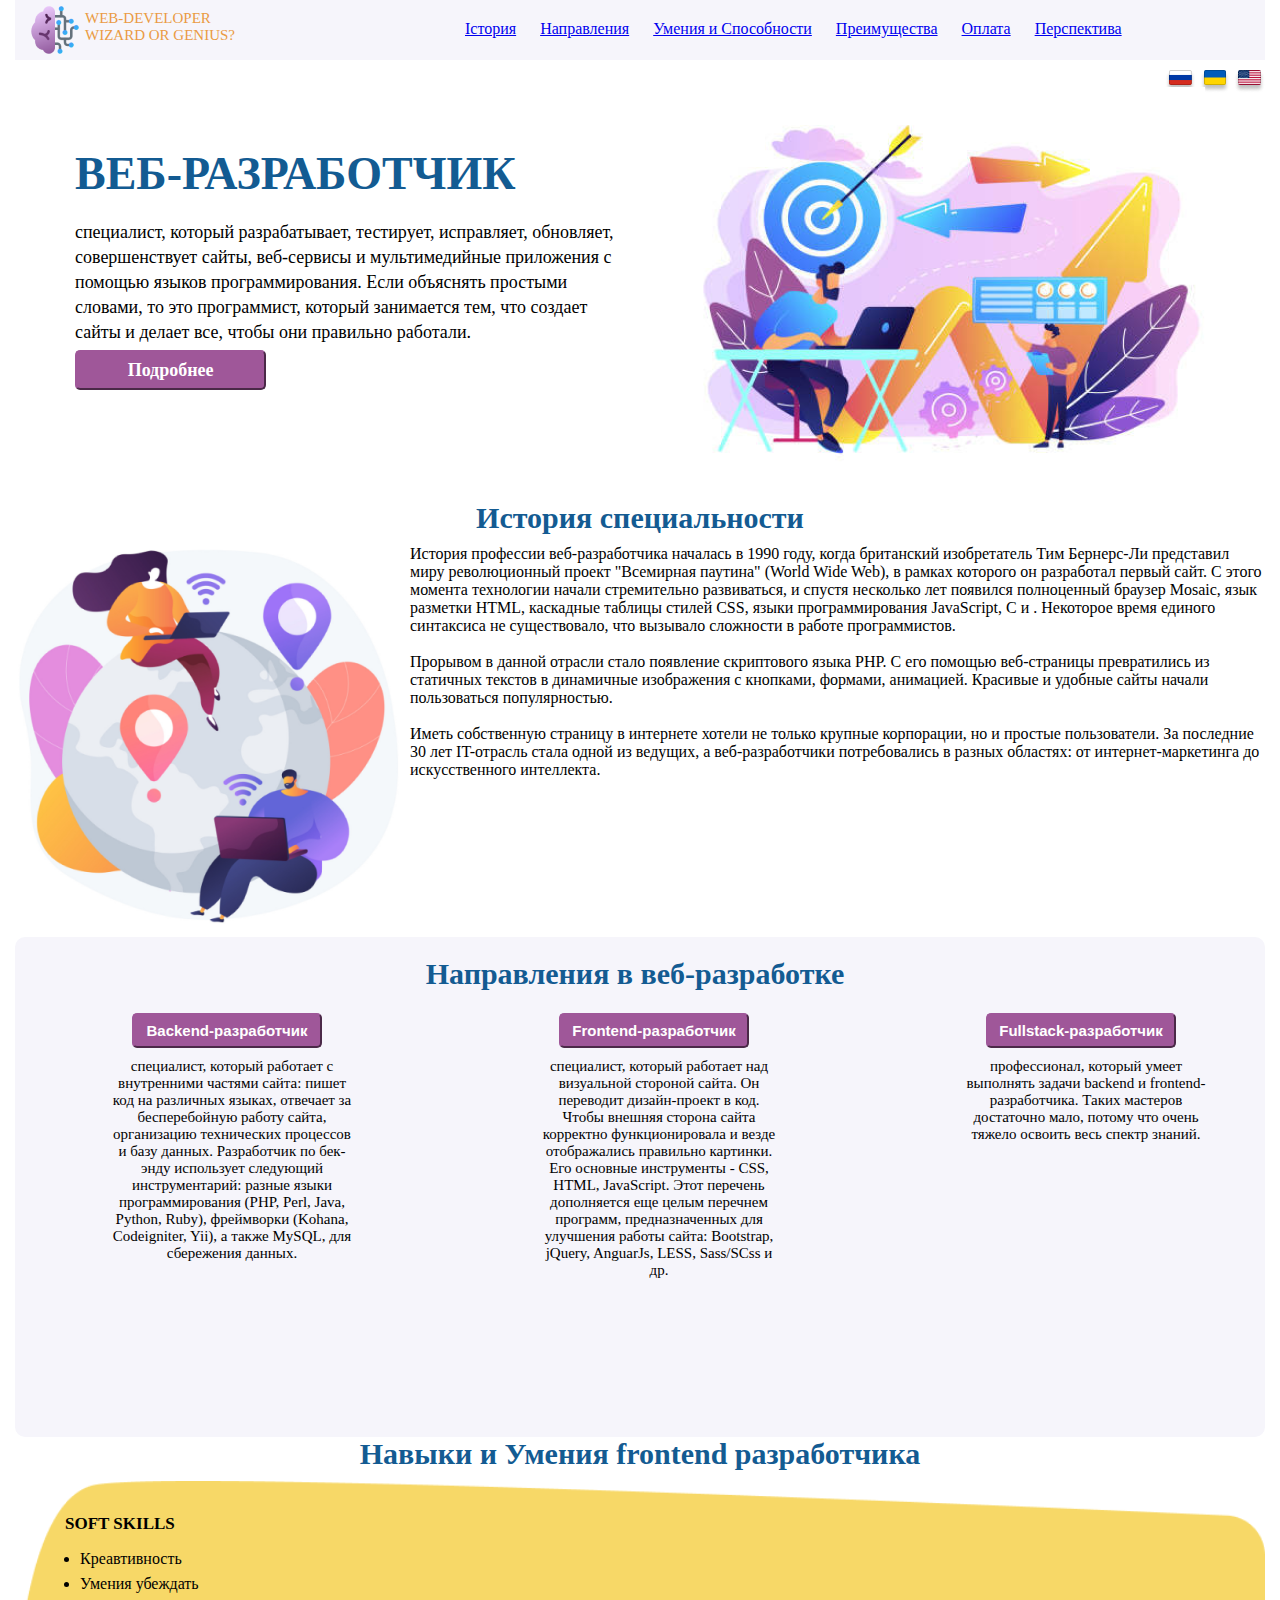
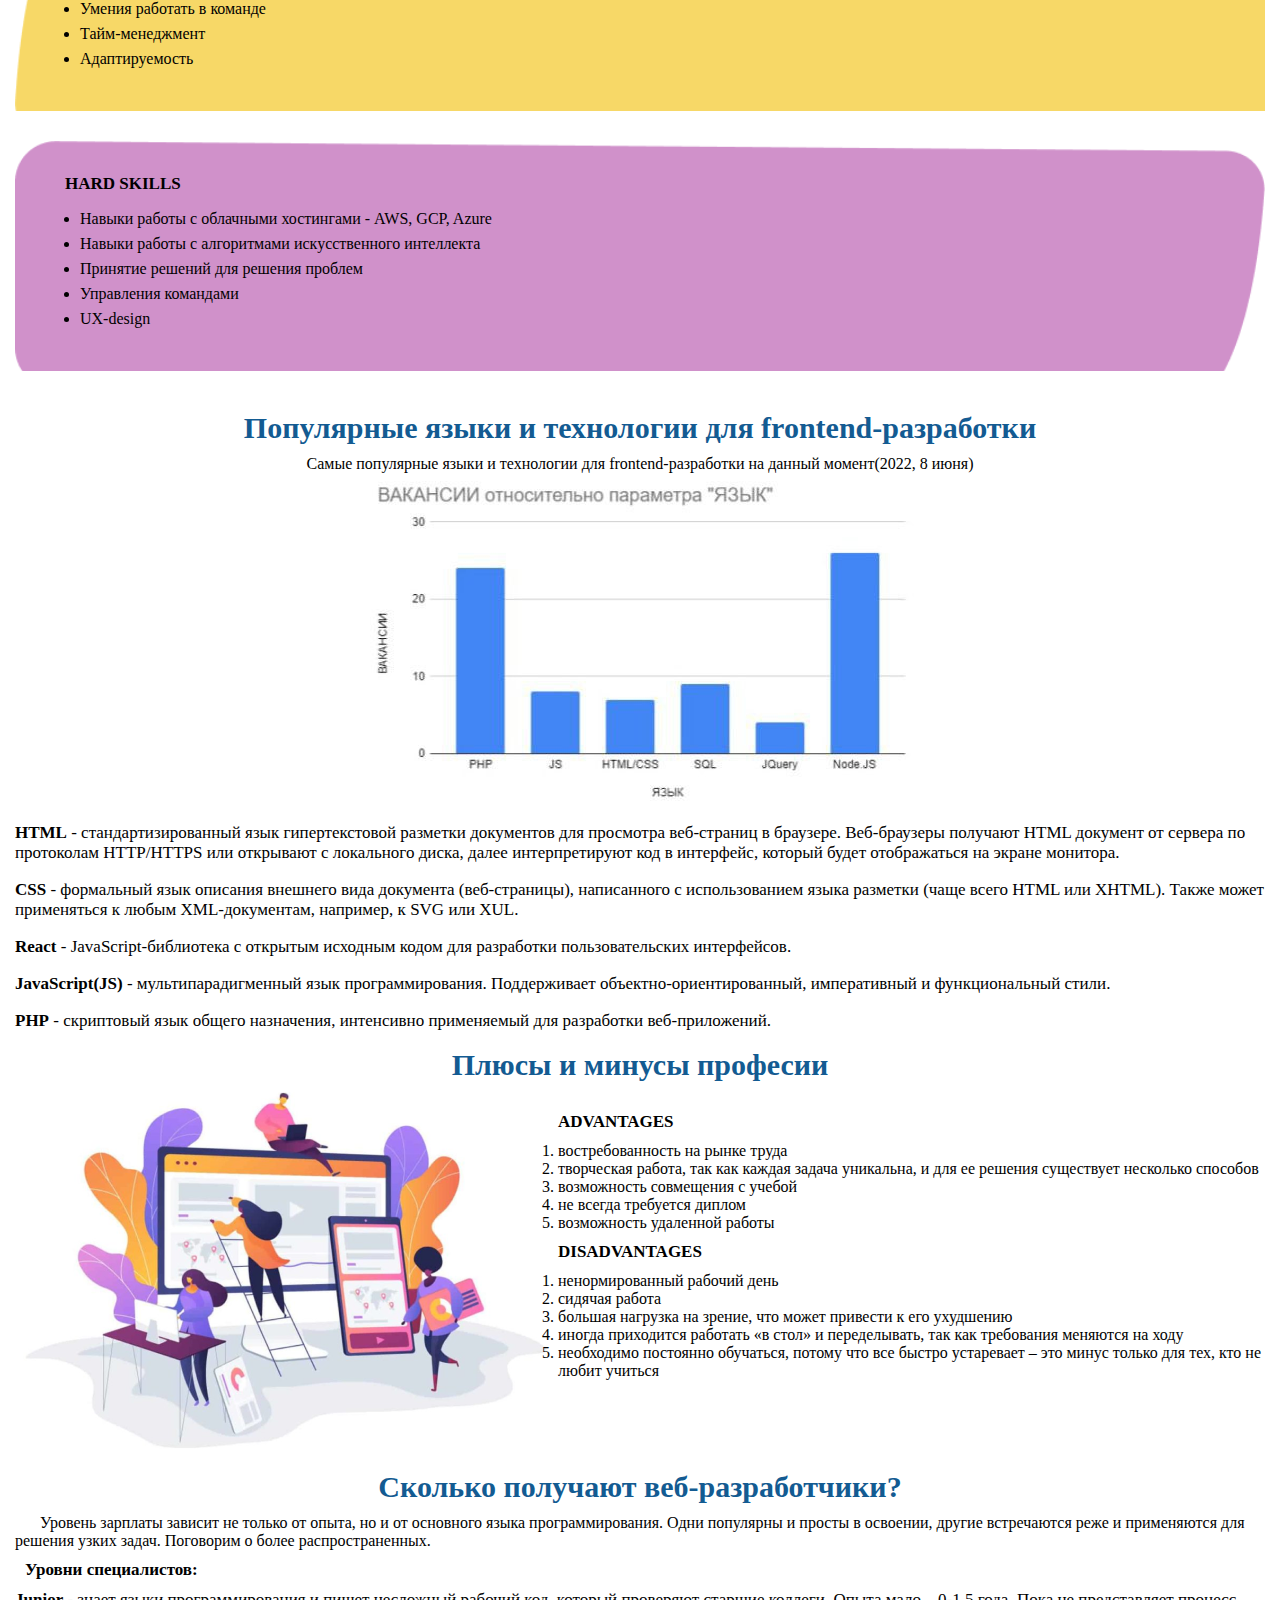
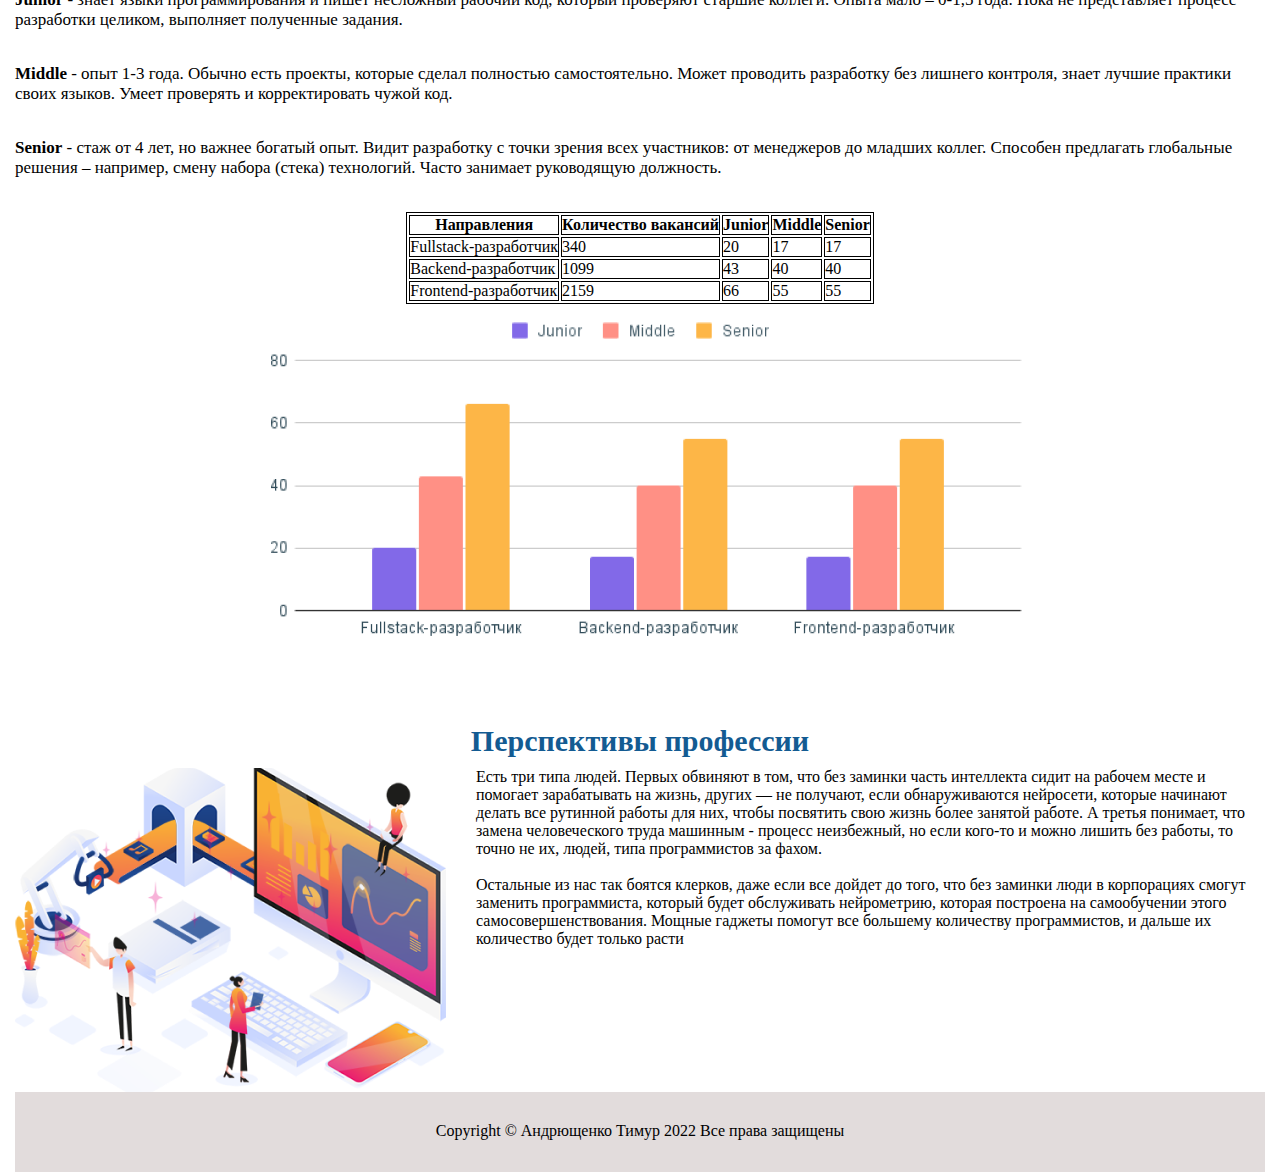
<file: index.html>
<!DOCTYPE html>
	<html>
		<head>
			<meta charset="utf-8">
			<meta name="viewport" content="width=device-width, initial-scale=1">
			<link rel="stylesheet" type="text/css" href="css/style.css">
			<title></title>
		</head>
		<body>
			<div class="container">
			<header>
				<img src="img/логотип 2 версия.png" class="logo">
				<p class="orange">web-developer wizard or genius?</p>
				<ul>
					<li class="header__list"><a href="#his">Істория</a></li>
					<li class="header__list"><a href="#dir">Направления</a></li>
					<li class="header__list"><a href="#skill">Умения и Способности</a></li>
					<li class="header__list"><a href="#grade">Преимущества</a></li>
					<li class="header__list"><a href="#salary">Оплата</a></li>
					<li class="header__list"><a href="#pros">Перспектива</a></li>
				</ul>
			</header>
			<main class="main">
				<div class="flags_box">
					<a href="index.html"><img src="img/flag_ru.png" alt="Флаг Росии не найден "></a>
					<a href="index_ukr.html"><img src="img/flag_ua.png" alt="Прапор України не знайден"></a>
					<a href="english.html"><img src="img/flag_usa.png" alt="flag of USA not found"></a>
				</div>
				<div class="description">
					<img class="description__img" src="img/web_dev.png" alt="Веб-разрфаотчик">
					<div class="description__content">
						<h1>ВЕБ-РАЗРАБОТЧИК</h1>
						<p class="description__content_p">специалист, который разрабатывает, тестирует, исправляет, обновляет, совершенствует сайты, веб-сервисы и мультимедийные приложения с помощью языков программирования. Если объяснять простыми словами, то это программист, который занимается тем, что создает сайты и делает все, чтобы они правильно работали.</p>
					</div>
					<a class="description__a" href="">
						<button class="description__button">Подробнее</button>
					</a>
				</div>
				<div id="his" class="history">
					<h3 class="history__h1">История специальности</h3>
     				<img class="history__img" src="img/history.png">
     				<p class="history__content_p">История профессии веб-разработчика началась в 1990 году, когда британский изобретатель Тим Бернерс-Ли представил миру революционный проект "Всемирная паутина" (World Wide Web), в рамках которого он разработал первый сайт. С этого момента технологии начали стремительно развиваться, и спустя несколько лет появился полноценный браузер Mosaic, язык разметки HTML, каскадные таблицы стилей CSS, языки программирования JavaScript, C и . Некоторое время единого синтаксиса не существовало, что вызывало сложности в работе программистов.</p><br>
            		<p class="history__content_p">Прорывом в данной отрасли стало появление скриптового языка PHP. С его помощью веб-страницы превратились из статичных текстов в динамичные изображения с кнопками, формами, анимацией. Красивые и удобные сайты начали пользоваться популярностью.</p><br>
            		<p class="history__content_p">Иметь собственную страницу в интернете хотели не только крупные корпорации, но и простые пользователи. За последние 30 лет IT-отрасль стала одной из ведущих, а веб-разработчики потребовались в разных областях: от интернет-маркетинга до искусственного интеллекта.</p>
            	</div>
				<div id="dir" class="directions">
					<h3>Направления в веб-разработке</h3>
					<table class="directions__table">
					<tr class="directions__tr">
					<td class="directions__td"> 
					<div class="directions__content">
					<button class="directions__button">Backend-разработчик</button>
					<p class="directions__p">специалист, который работает с внутренними частями сайта: пишет код на различных языках, отвечает за бесперебойную работу сайта, организацию технических процессов и базу данных. Разработчик по бек-энду использует следующий инструментарий: разные языки программирования (PHP, Perl, Java, Python, Ruby), фреймворки (Kohana, Codeigniter, Yii), а также MySQL, для сбережения данных.</p>
				</div>
					</td>
					<td class="directions__td">
					<div class="directions__content">
					<button class="directions__button">Frontend-разработчик</button>
					<p class="directions__p">специалист, который работает над визуальной стороной сайта. Он переводит дизайн-проект в код. Чтобы внешняя сторона сайта корректно функционировала и везде отображались правильно картинки. Его основные инструменты - CSS, HTML, JavaScript. Этот перечень дополняется еще целым перечнем программ, предназначенных для улучшения работы сайта: Bootstrap, jQuery, AnguarJs, LESS, Sass/SCss и др.</p>
				</div>
				</td>
					<td class="directions__td">
					<div class="directions__content">
					<button class="directions__button">Fullstack-разработчик</button>
					<p class="directions__p">профессионал, который умеет выполнять задачи backend и frontend-разработчика. Таких мастеров достаточно мало, потому что очень тяжело освоить весь спектр знаний.</p>
				</div>
				</td>
				</tr>
				</table>
				</div>
				<div id="skill" class="skills">
					<h3>Навыки и Умения frontend разработчика</h3>
					<div class="skills__soft">
						<h4>SOFT SKILLS</h4>
						<ul class="skills__soft_ul">
							<li>Креавтивность</li>
							<li>Умения убеждать</li>
							<li>Умения работать в команде</li>
							<li>Тайм-менеджмент</li>
							<li>Адаптируемость</li>
						</ul>
					</div>
					<div class="skills__hard">
						<h4>HARD SKILLS</h4>
						<ul>
							<li>Навыки работы с облачными хостингами - AWS, GCP, Azure</li>
							<li>Навыки работы с алгоритмами искусственного интеллекта </li>
							<li>Принятие решений для решения проблем </li>
							<li>Управления командами </li>
							<li>UX-design</li>
						</ul>
					</div>
				</div>
				<div id="front" class="frontend">
					<h3>Популярные языки и технологии для frontend-разработки</h3>
					<p class="frontend__header">Самые популярные языки и технологии для frontend-разработки на данный момент(2022, 8 июня)</p>
					<img class="img_diagram" src="img/diagram.png" alt="Диаграмма популярных языков">
					<p class="frontend__content"><b>HTML</b> - cтандартизированный язык гипертекстовой разметки документов для просмотра веб-страниц в браузере. Веб-браузеры получают HTML документ от сервера по протоколам HTTP/HTTPS или открывают с локального диска, далее интерпретируют код в интерфейс, который будет отображаться на экране монитора.</p>
					<p class="frontend__content"><b>CSS</b> - формальный язык описания внешнего вида документа (веб-страницы), написанного с использованием языка разметки (чаще всего HTML или XHTML). Также может применяться к любым XML-документам, например, к SVG или XUL.</p>
					<p class="frontend__content"><b>React</b> - JavaScript-библиотека с открытым исходным кодом для разработки пользовательских интерфейсов.</p>
					<p class="frontend__content"><b>JavaScript(JS)</b> - мультипарадигменный язык программирования. Поддерживает объектно-ориентированный, императивный и функциональный стили.</p>
					<p class="frontend__content"><b>PHP</b> - скриптовый язык общего назначения, интенсивно применяемый для разработки веб-приложений.</p>
				</div>
				<div id="grade" class="grade">
					<h3>Плюсы и минусы професии</h3>
					<img class="grade__img" src="img/advantages.png" alt="Картинка">
					<div class="ADVANTAGES">
						<h4>ADVANTAGES</h4>
						<ul class="ADVANTAGES__list">
							<ol type="1">	
								<li>востребованность на рынке труда</li>
								<li>творческая работа, так как каждая задача уникальна, и для ее решения существует несколько способов</li>
								<li>возможность совмещения с учебой</li>
								<li>не всегда требуется диплом</li>
								<li>возможность удаленной работы</li>
							</ol>	
						</ul>
					</div>
					<div class="DISADVANTAGES">
						<h4>DISADVANTAGES</h4>
						<ul class="DISADVANTAGES__list">
							<ol type="1">
								<li>ненормированный рабочий день</li>
								<li>сидячая работа</li>
								<li>большая нагрузка на зрение, что может привести к его ухудшению</li>
								<li>иногда приходится работать «в стол» и переделывать, так как требования меняются на ходу</li>
								<li>необходимо постоянно обучаться, потому что все быстро устаревает – это минус только для тех, кто не любит учиться</li>
							</ol>
						</ul>
					</div>
				</div>
				<div id="salary" class="salary">
					<h3>Сколько получают веб-разработчики?</h3>
					<p class="salary__header">Уровень зарплаты зависит не только от опыта, но и от основного языка программирования. Одни популярны и просты в освоении, другие встречаются реже и применяются для решения узких задач. Поговорим о более распространенных.</p>
					<h4>Уровни специалистов:</h4>
					<p class="salary__content"><b>Junior</b> - знает языки программирования и пишет несложный рабочий код, который проверяют старшие коллеги. Опыта мало – 0-1,5 года. Пока не представляет процесс разработки целиком, выполняет полученные задания.</p>
					<p class="salary__content"><b>Middle</b> - опыт 1-3 года. Обычно есть проекты, которые сделал полностью самостоятельно. Может проводить разработку без лишнего контроля, знает лучшие практики своих языков. Умеет проверять и корректировать чужой код.</p>
					<p class="salary__content"><b>Senior</b> - стаж от 4 лет, но важнее богатый опыт. Видит разработку с точки зрения всех участников: от менеджеров до младших коллег. Способен предлагать глобальные решения – например, смену набора (стека) технологий. Часто занимает руководящую должность.</p>
					<table class="salary__table">
						<tr class="salary__tr">
							<th class="salary__th">Направления</th>
							<th class="salary__th">Количество вакансий</th>
							<th class="salary__th">Junior</th>
							<th class="salary__th">Middle</th>
							<th class="salary__th">Senior</th>
						</tr>
						<tr class="salary__tr">
							<td class="salary__td">Fullstack-разработчик</td>
							<td class="salary__td">340</td>
							<td class="salary__td">20</td>
							<td class="salary__td">17</td>
							<td class="salary__td">17</td>
						</tr>
						<tr class="salary__tr">
							<td class="salary__td">Backend-разработчик</td>
							<td class="salary__td">1099</td>
							<td class="salary__td">43</td>
							<td class="salary__td">40</td>
							<td class="salary__td">40</td>
						</tr>
						<tr class="salary__tr">
							<td class="salary__td">Frontend-разработчик</td>
							<td class="salary__td">2159</td>
							<td class="salary__td">66</td>
							<td class="salary__td">55</td>
							<td class="salary__td">55</td>
						</tr>
					</table>
					<img class="salary__img_diagram" src="img/diagram_2.png" alt="Картинка">
				</div>
				<div id="pros" class="prospects">
					<h3>Перспективы профессии</h3>
					<img class="prospects__img" src="img/perspective.png" alt="Картинка">
					<p class="prospects__content_p1">Есть три типа людей. Первых обвиняют в том, что без заминки часть интеллекта сидит на рабочем месте и помогает зарабатывать на жизнь, других — не получают, если обнаруживаются нейросети, которые начинают делать все рутинной работы для них, чтобы посвятить свою жизнь более занятой работе. А третья понимает, что замена человеческого труда машинным - процесс неизбежный, но если кого-то и можно лишить без работы, то точно не их, людей, типа программистов за фахом.</p><br>
					<p class="prospects__content_p2">Остальные из нас так боятся клерков, даже если все дойдет до того, что без заминки люди в корпорациях смогут заменить программиста, который будет обслуживать нейрометрию, которая построена на самообучении этого самосовершенствования.
					Мощные гаджеты помогут все большему количеству программистов, и дальше их количество будет только расти</p>
				</div>
			</main>
			<footer>
				<p class="creator">Copyright © Андрющенко Тимур 2022 Все права защищены</p>
			</footer>
			</div>
		</body>
	</html>
</file>
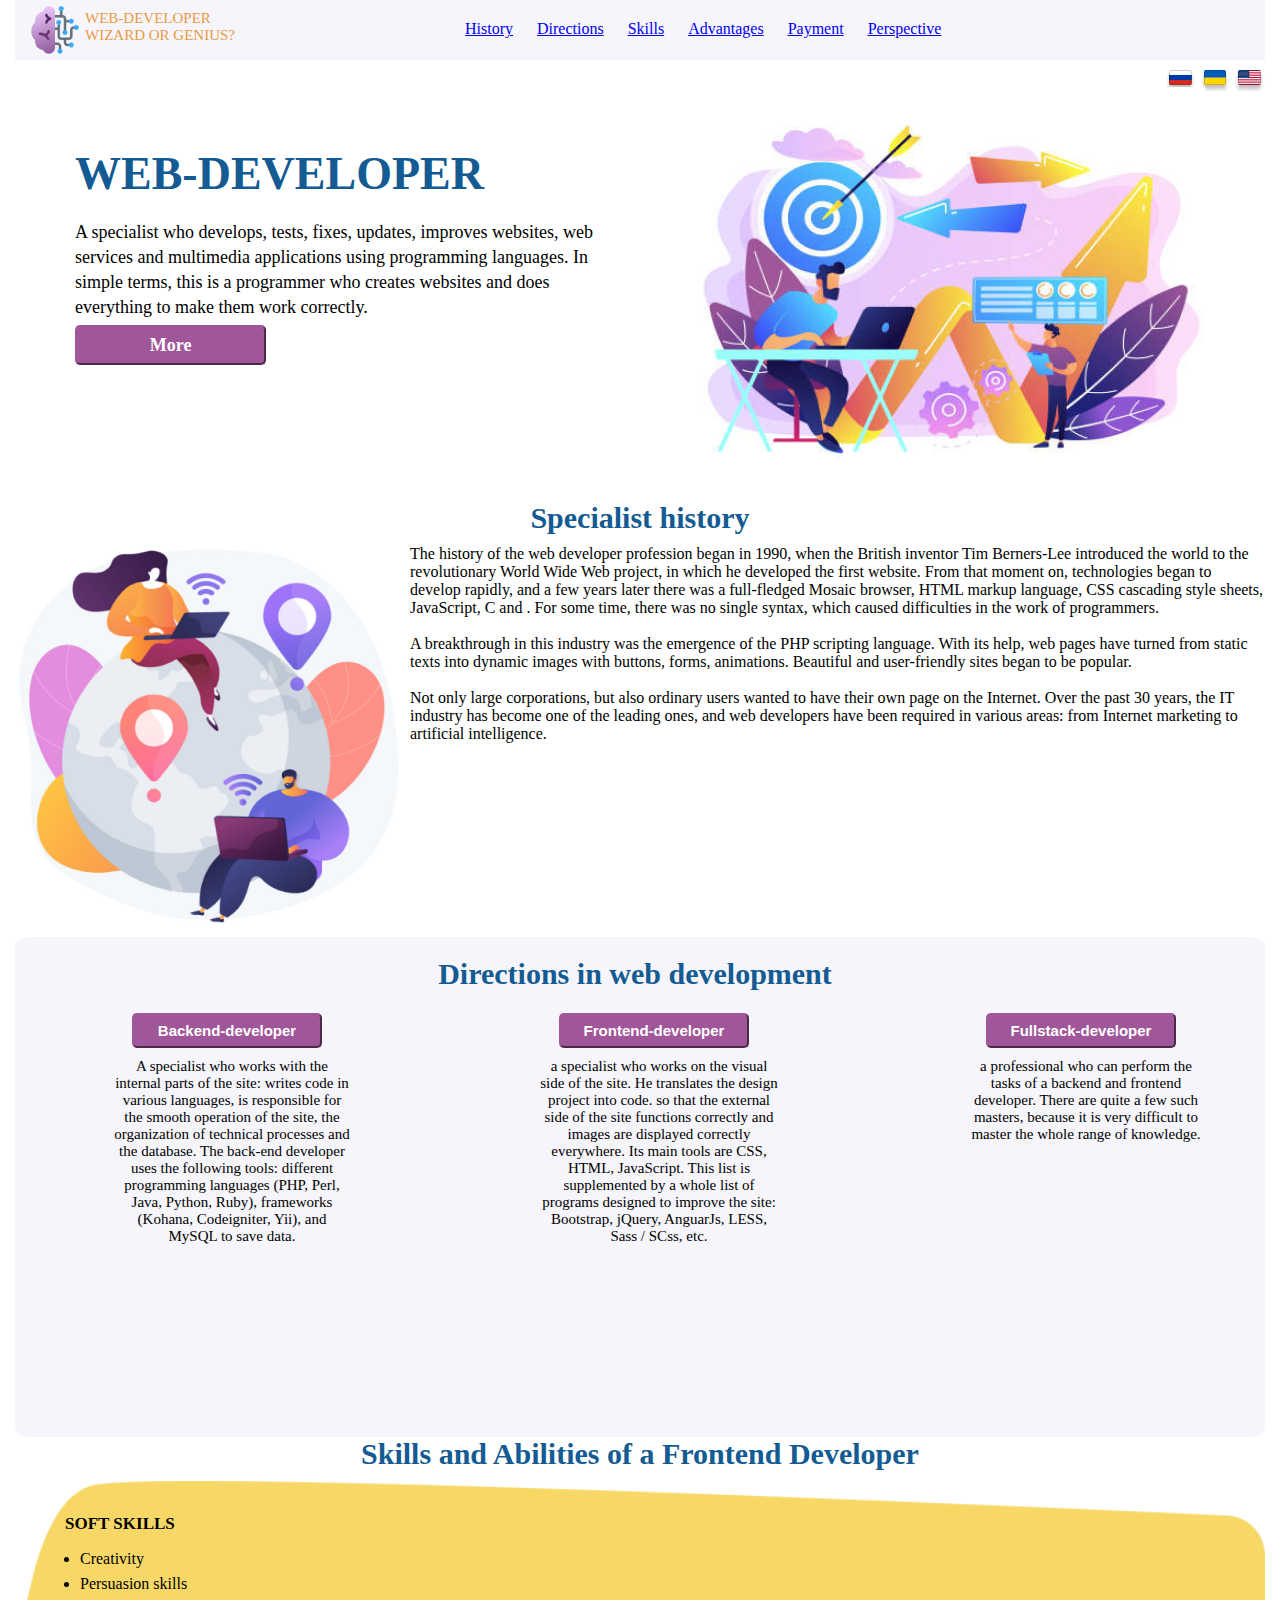
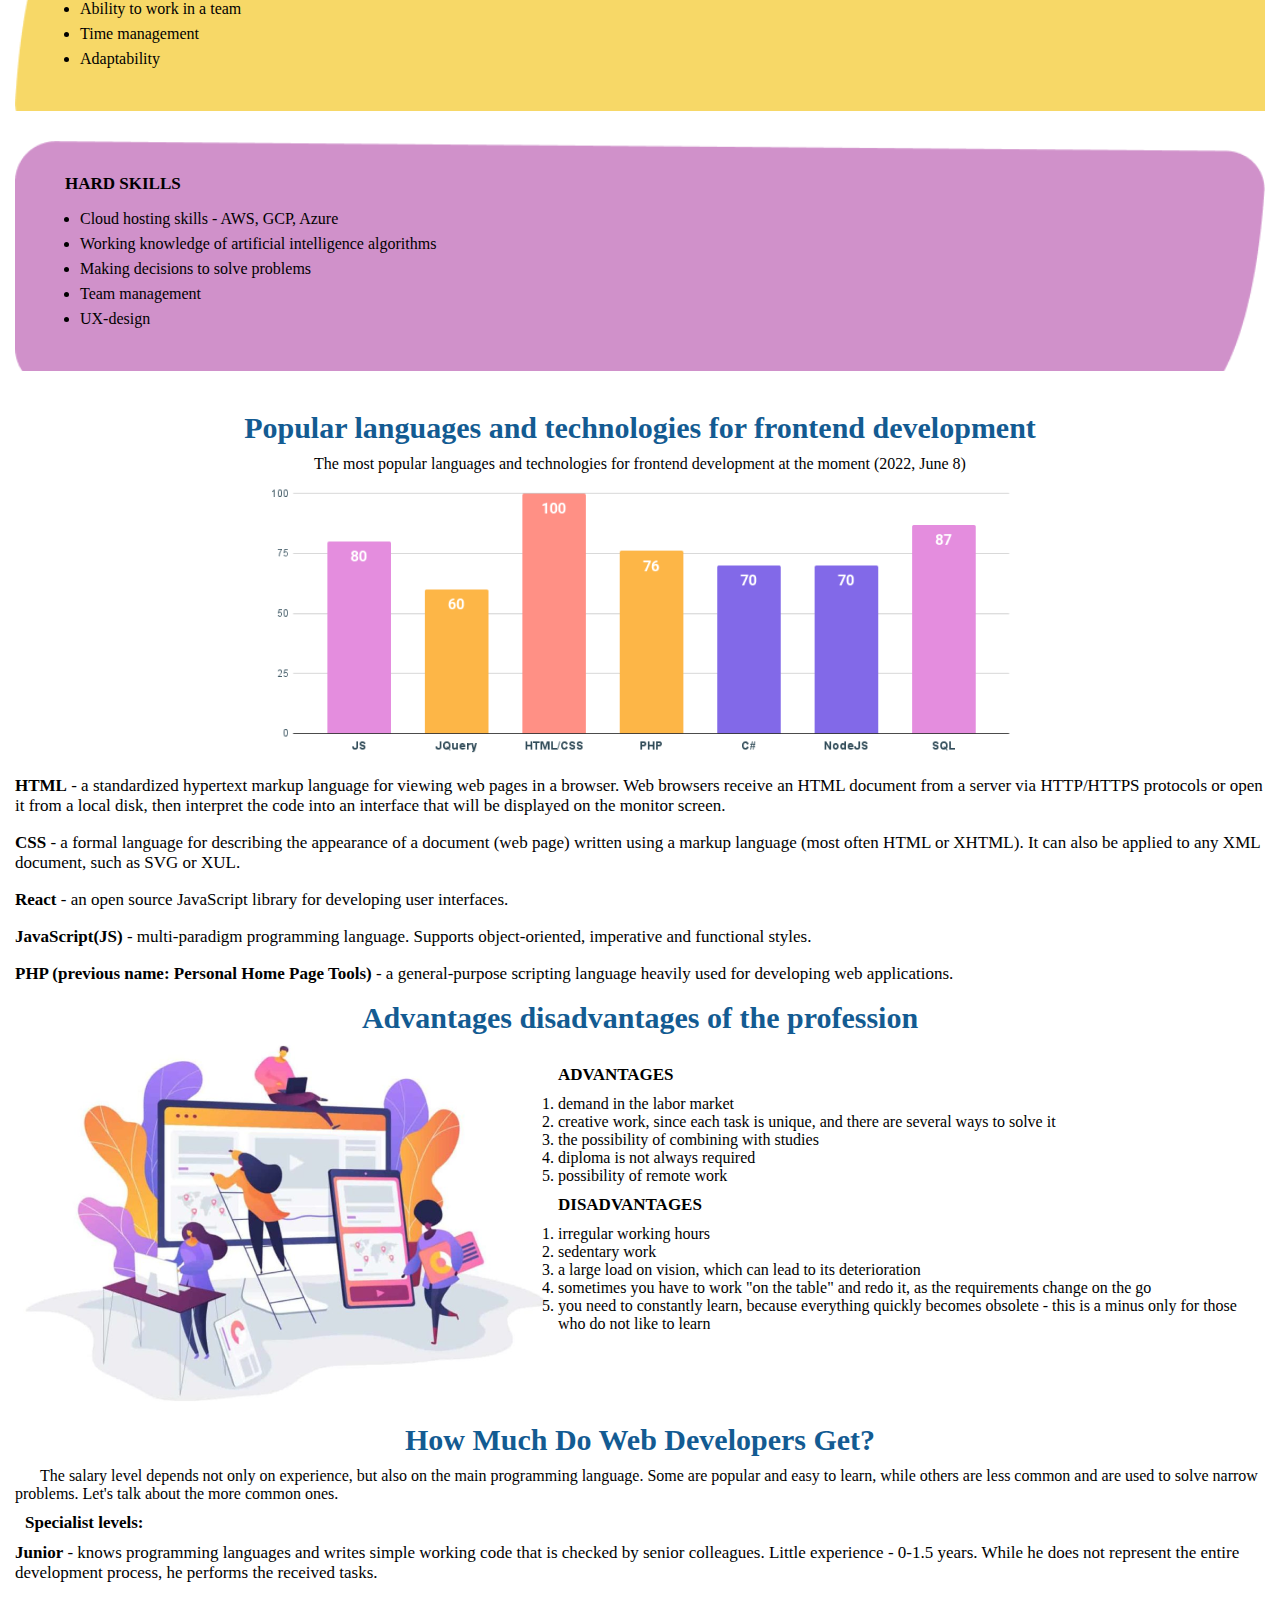
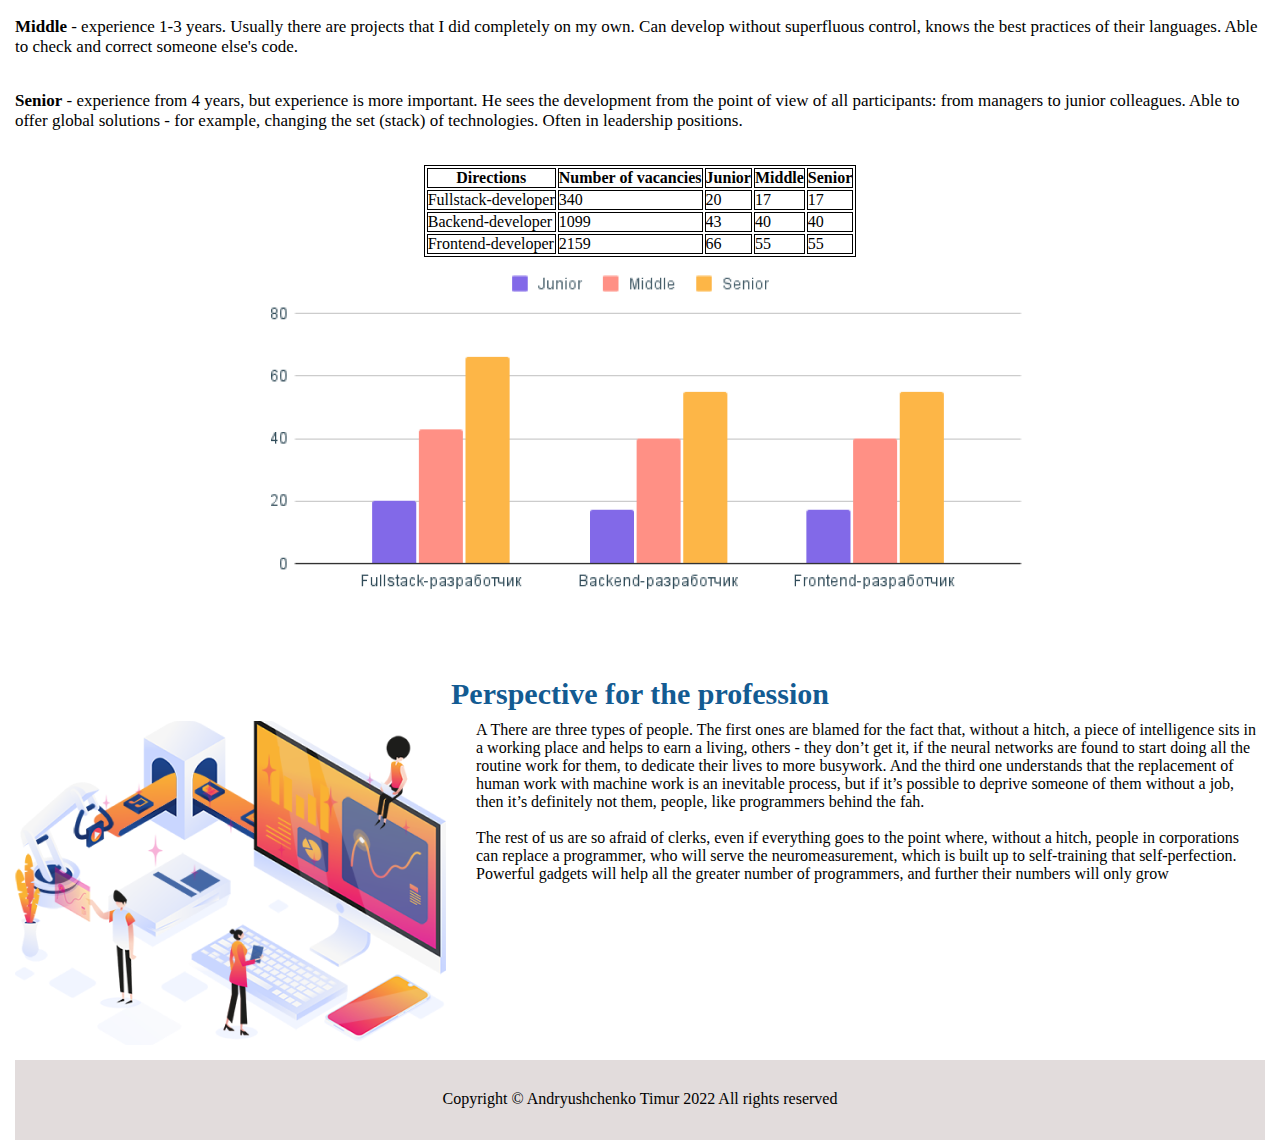
<file: english.html>
<!DOCTYPE html>
	<html>
		<head>
			<meta charset="utf-8">
			<meta name="viewport" content="width=device-width, initial-scale=1">
			<link rel="stylesheet" type="text/css" href="css/style.css">
			<title></title>
		</head>
		<body>
			<div class="container">
			<header>
				<img src="img/логотип 2 версия.png" class="logo">
				<p class="orange">web-developer wizard or genius?</p>
				<ul>
					<li class="header__list"><a href="#his">History</a></li>
					<li class="header__list"><a href="#dir">Directions</li></a>
					<li class="header__list"><a href="#skill">Skills</a></li>
					<li class="header__list"><a href="#grade">Advantages</a></li>
					<li class="header__list"><a href="#salary">Payment</a></li>
					<li class="header__list"><a href="#pros">Perspective</a></li>
				</ul>
			</header>
			<main class="main">
				<div class="flags_box">
					<a href="index.html"><img src="img/flag_ru.png" alt="Флаг Росии не найден "></a>
					<a href="index_ukr.html"><img src="img/flag_ua.png" alt="Прапор України не знайден"></a>
					<a href="english.html"><img src="img/flag_usa.png" alt="flag of USA not found"></a>
				</div>
				<div class="description">
					<img class="description__img" src="img/web_dev.png" alt="Веб-разрфаотчик">
					<div class="description__content">
						<h1>WEB-DEVELOPER</h1>
						<p class="description__content_p">A specialist who develops, tests, fixes, updates, improves websites, web services and multimedia applications using programming languages. In simple terms, this is a programmer who creates websites and does everything to make them work correctly.</p>
					</div>
					<a class="description__a" href="">
						<button class="description__button">More</button>
					</a>
				</div>
				<div id="his" class="history">
					<h3>Specialist history</h3>
					<img class="history__img" src="img/history.png">
					<p class="history__content_p1">The history of the web developer profession began in 1990, when the British inventor Tim Berners-Lee introduced the world to the revolutionary World Wide Web project, in which he developed the first website. From that moment on, technologies began to develop rapidly, and a few years later there was a full-fledged Mosaic browser, HTML markup language, CSS cascading style sheets, JavaScript, C and . For some time, there was no single syntax, which caused difficulties in the work of programmers.</p><br>
            		<p class="history__content_p2">A breakthrough in this industry was the emergence of the PHP scripting language. With its help, web pages have turned from static texts into dynamic images with buttons, forms, animations. Beautiful and user-friendly sites began to be popular.</p><br>
            		<p class="history__content_p3">Not only large corporations, but also ordinary users wanted to have their own page on the Internet. Over the past 30 years, the IT industry has become one of the leading ones, and web developers have been required in various areas: from Internet marketing to artificial intelligence.</p><br>
            	</div>
				<div id="dir" class="directions">
					<h3>Directions in web development</h3>
					<table class="directions__table">
					<tr class="directions__tr">
					<td class="directions__td"> 
					<div class="directions__content">
					<button class="directions__button">Backend-developer</button>
					<p class="directions__p">A specialist who works with the internal parts of the site: writes code in various languages, is responsible for the smooth operation of the site, the organization of technical processes and the database. The back-end developer uses the following tools: different programming languages (PHP, Perl, Java, Python, Ruby), frameworks (Kohana, Codeigniter, Yii), and MySQL to save data.</p>
				</div>
					</td>
					<td class="directions__td">
					<div class="directions__content">
					<button class="directions__button">Frontend-developer</button>
					<p class="directions__p">a specialist who works on the visual side of the site. He translates the design project into code. so that the external side of the site functions correctly and images are displayed correctly everywhere. Its main tools are CSS, HTML, JavaScript. This list is supplemented by a whole list of programs designed to improve the site: Bootstrap, jQuery, AnguarJs, LESS, Sass / SCss, etc.</p>
				</div>
				</td>
					<td class="directions__td">
					<div class="directions__content">
					<button class="directions__button">Fullstack-developer</button>
					<p class="directions__p">a professional who can perform the tasks of a backend and frontend developer. There are quite a few such masters, because it is very difficult to master the whole range of knowledge.</p>
				</div>
				</td>
				</tr>
				</table>
				</div>
				<div id="skill" class="skills">
					<h3>Skills and Abilities of a Frontend Developer</h3>
				<div class="skills__soft">
						<h4>SOFT SKILLS</h4>
						<ul class="skills__soft_ul">
							<li>Creativity</li>
							<li>Persuasion skills</li>
							<li>Ability to work in a team</li>
							<li>Time management</li>
							<li>Adaptability</li>
						</ul>
					</div>
					<div class="skills__hard">
						<h4>HARD SKILLS</h4>
						<ul>
							<li>Cloud hosting skills - AWS, GCP, Azure</li>
							<li>Working knowledge of artificial intelligence algorithms </li>
							<li>Making decisions to solve problems </li>
							<li>Team management</li>
							<li>UX-design</li>
						</ul>
					</div>
				</div>
				<div id="front" class="frontend">
					<h3>Popular languages and technologies for frontend development</h3>
					<p class="frontend__header">The most popular languages and technologies for frontend development at the moment (2022, June 8)</p>
					<img class="img_diagram" src="img/diagram_1.png" alt="Diagram Popular languages">
					<p class="frontend__content"><b>HTML</b> - a standardized hypertext markup language for viewing web pages in a browser. Web browsers receive an HTML document from a server via HTTP/HTTPS protocols or open it from a local disk, then interpret the code into an interface that will be displayed on the monitor screen.</p>
					<p class="frontend__content"><b>CSS</b> - a formal language for describing the appearance of a document (web page) written using a markup language (most often HTML or XHTML). It can also be applied to any XML document, such as SVG or XUL.</p>
					<p class="frontend__content"><b>React</b> - an open source JavaScript library for developing user interfaces.</p>
					<p class="frontend__content"><b>JavaScript(JS)</b> - multi-paradigm programming language. Supports object-oriented, imperative and functional styles.</p>
					<p class="frontend__content"><b>PHP (previous name: Personal Home Page Tools)</b> - a general-purpose scripting language heavily used for developing web applications.</p>
				</div>
				<div id="grade" class="grade">
					<h3>Advantages disadvantages of the profession</h3>
					<img class="grade__img" src="img/advantages.png" alt="Картинка">
					<div class="ADVANTAGES">
						<h4>ADVANTAGES</h4>
						<ul class="ADVANTAGES__list">
							<ol type="1">	
								<li>demand in the labor market</li>
								<li>creative work, since each task is unique, and there are several ways to solve it</li>
								<li>the possibility of combining with studies</li>
								<li>diploma is not always required</li>
								<li>possibility of remote work</li>
							</ol>	
						</ul>
					</div>
					<div class="DISADVANTAGES">
						<h4>DISADVANTAGES</h4>
						<ul class="DISADVANTAGES__list">
							<ol type="1">
								<li>irregular working hours</li>
								<li>sedentary work</li>
								<li>a large load on vision, which can lead to its deterioration</li>
								<li>sometimes you have to work "on the table" and redo it, as the requirements change on the go</li>
								<li>you need to constantly learn, because everything quickly becomes obsolete - this is a minus only for those who do not like to learn</li>
							</ol>
						</ul>
					</div>
				</div>
				<div id="salary" class="salary">
					<h3>How Much Do Web Developers Get?</h3>
					<p class="salary__header">The salary level depends not only on experience, but also on the main programming language. Some are popular and easy to learn, while others are less common and are used to solve narrow problems. Let's talk about the more common ones.</p>
					<h4>Specialist levels:</h4>
					<p class="salary__content"><b>Junior</b> - knows programming languages and writes simple working code that is checked by senior colleagues. Little experience - 0-1.5 years. While he does not represent the entire development process, he performs the received tasks.</p>
					<p class="salary__content"><b>Middle</b> - experience 1-3 years. Usually there are projects that I did completely on my own. Can develop without superfluous control, knows the best practices of their languages. Able to check and correct someone else's code.</p>
					<p class="salary__content"><b>Senior</b> - experience from 4 years, but experience is more important. He sees the development from the point of view of all participants: from managers to junior colleagues. Able to offer global solutions - for example, changing the set (stack) of technologies. Often in leadership positions.</p>
					<table class="salary__table">
						<tr class="salary__tr">
							<th class="salary__th">Directions</th>
							<th class="salary__th">Number of vacancies</th>
							<th class="salary__th">Junior</th>
							<th class="salary__th">Middle</th>
							<th class="salary__th">Senior</th>
						</tr>
						<tr class="salary__tr">
							<td class="salary__td">Fullstack-developer</td>
							<td class="salary__td">340</td>
							<td class="salary__td">20</td>
							<td class="salary__td">17</td>
							<td class="salary__td">17</td>
						</tr>
						<tr class="salary__tr">
							<td class="salary__td">Backend-developer</td>
							<td class="salary__td">1099</td>
							<td class="salary__td">43</td>
							<td class="salary__td">40</td>
							<td class="salary__td">40</td>
						</tr>
						<tr class="salary__tr">
							<td class="salary__td">Frontend-developer</td>
							<td class="salary__td">2159</td>
							<td class="salary__td">66</td>
							<td class="salary__td">55</td>
							<td class="salary__td">55</td>
						</tr>
					</table>
					<img class="salary__img_diagram" src="img/diagram_2.png" alt="diagram">
				</div>
				<div id="pros" class="prospects">
					<h3>Perspective for the profession</h3>
					<img class="prospects__img" src="img/perspective.png" alt="images">
					<p class="prospects__content_p1">A There are three types of people. The first ones are blamed for the fact that, without a hitch, a piece of intelligence sits in a working place and helps to earn a living, others - they don’t get it, if the neural networks are found to start doing all the routine work for them, to dedicate their lives to more busywork. And the third one understands that the replacement of human work with machine work is an inevitable process, but if it’s possible to deprive someone of them without a job, then it’s definitely not them, people, like programmers behind the fah.

					
			</p><br>
					<p class="prospects__content_p2">The rest of us are so afraid of clerks, even if everything goes to the point where, without a hitch, people in corporations can replace a programmer, who will serve the neuromeasurement, which is built up to self-training that self-perfection.
Powerful gadgets will help all the greater number of programmers, and further their numbers will only grow</p>
				</div>
			</main>
			<footer>
				<p class="creator">Copyright © Andryushchenko Timur 2022 All rights reserved</p>
			</footer>
			</div>
		</body>
	</html>
</file>
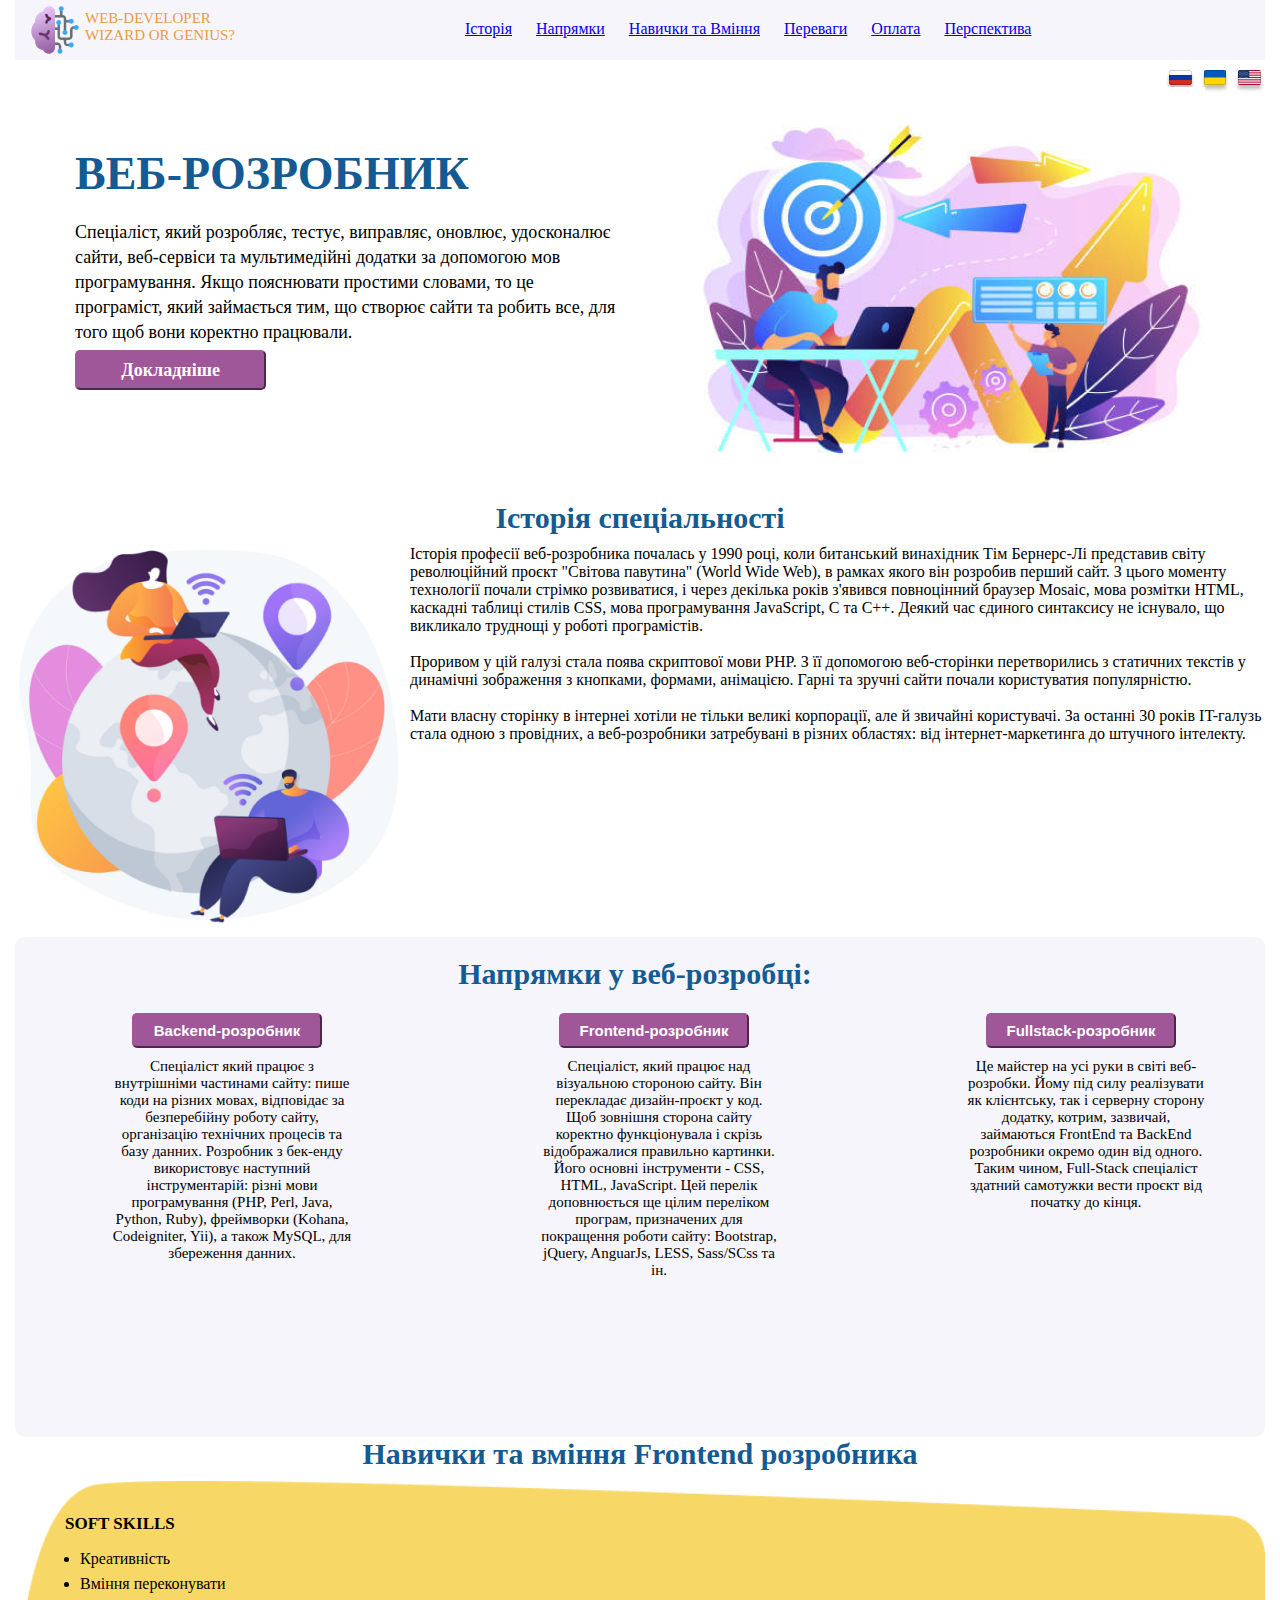
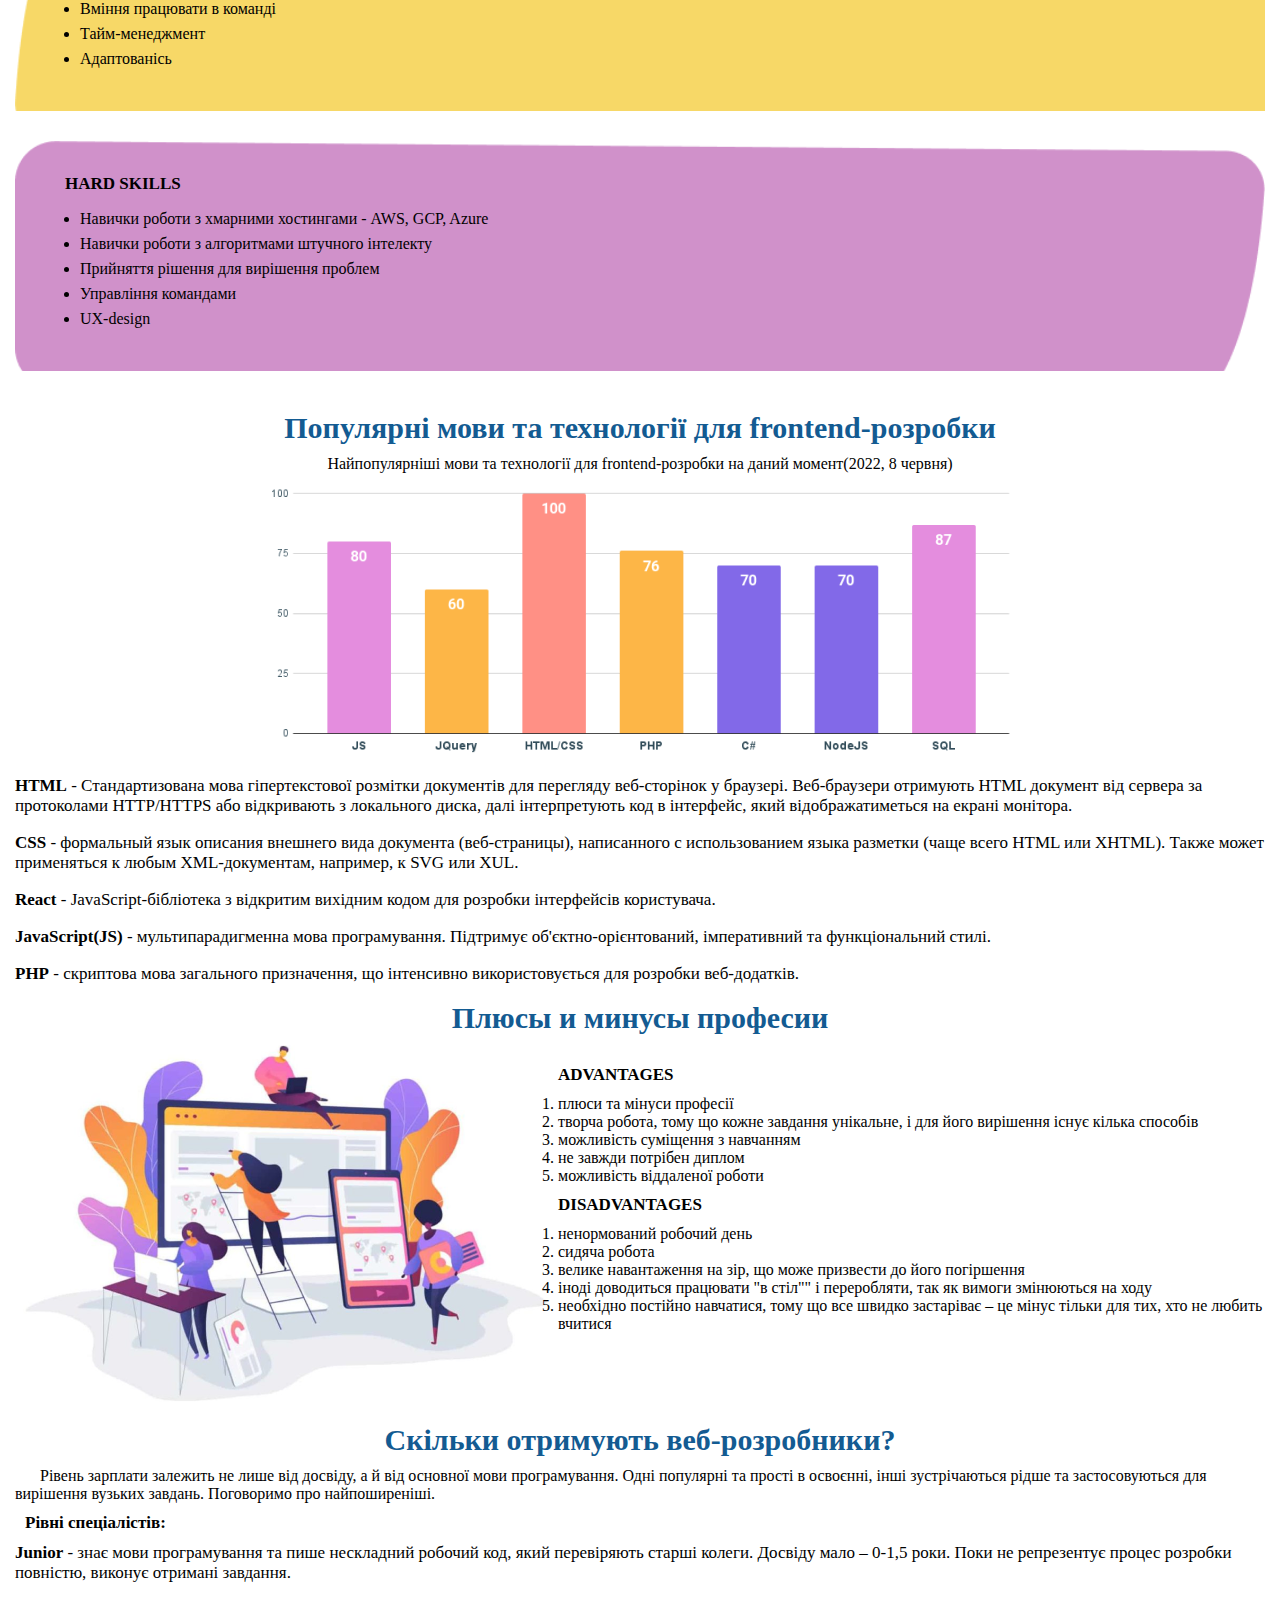
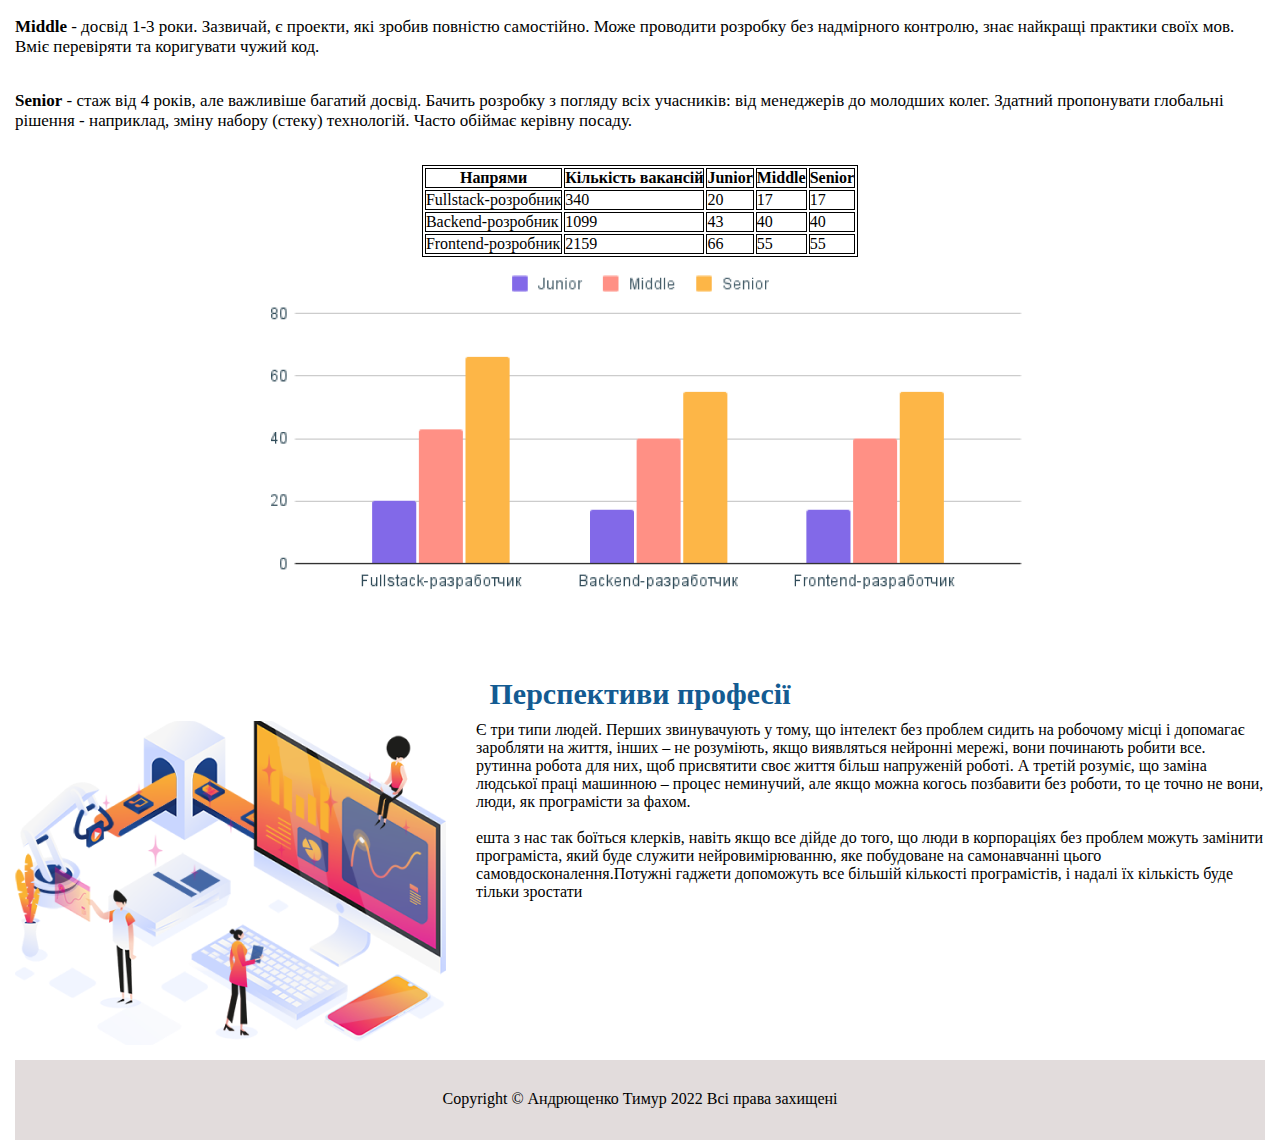
<file: index_ukr.html>
<!DOCTYPE html>
	<html>
		<head>
			<meta charset="utf-8">
			<meta name="viewport" content="width=device-width, initial-scale=1">
			<link rel="stylesheet" type="text/css" href="css/style.css">
			<title></title>
		</head>
		<body>
			<div class="container">
			<header>
				<img src="img/логотип 2 версия.png" class="logo">
				<p class="orange">web-developer wizard or genius?</p>
				<ul>
					<li class="header__list"><a href="#his">Історія</a></li>
					<li class="header__list"><a href="#dir">Напрямки</a></li>
					<li class="header__list"><a href="#skill">Навички та Вміння</a></li>
					<li class="header__list"><a href="#grade">Переваги</a></li>
					<li class="header__list"><a href="#salary">Оплата</a></li>
					<li class="header__list"><a href="#pros">Перспектива</a></li>
				</ul>
			</header>
			<main class="main">
				<div class="flags_box">
					<a href="index.html"><img src="img/flag_ru.png" alt="Флаг Росии не найден "></a>
					<a href="index_ukr.html"><img src="img/flag_ua.png" alt="Прапор України не знайден"></a>
					<a href="english.html"><img src="img/flag_usa.png" alt="flag of USA not found"></a>
				</div>
				<div class="description">
					<img class="description__img" src="img/web_dev.png" alt="Веб-разрфаотчик">
					<div class="description__content">
						<h1>ВЕБ-РОЗРОБНИК</h1>
						<p class="description__content_p">Спеціаліст, який розробляє, тестує, виправляє, оновлює, удосконалює сайти, веб-сервіси та мультимедійні додатки за допомогою мов програмування. Якщо пояснювати простими словами, то це програміст, який займається тим, що створює сайти та робить все, для того щоб вони коректно працювали.</p>
					</div>
					<a class="description__a" href="">
						<button class="description__button">Докладніше</button>
					</a>
				</div>
				<div id="his" class="history">
					<h3>Історія спеціальності</h3>
					<img class="history__img" src="img/history.png">
					<p class="history__content_p">Історія професії веб-розробника почалась у 1990 році, коли битанський винахідник Тім Бернерс-Лі представив світу революційний проєкт "Світова павутина" (World Wide Web), в рамках якого він розробив перший сайт. З цього моменту технології почали стрімко розвиватися, і через декілька років з'явився повноцінний браузер Mosaic, мова розмітки HTML, каскадні таблиці стилів CSS, мова програмування JavaScript, С та С++. Деякий час єдиного синтаксису не існувало, що викликало труднощі у роботі програмістів.</p><br>
            		<p class="history__content_p">Проривом у цій галузі стала поява скриптової мови PHP. З її допомогою веб-сторінки перетворились з статичних текстів у динамічні зображення з кнопками, формами, анімацією. Гарні та зручні сайти почали користуватия популярністю.</p><br>
            		<p class="history__content_p">Мати власну сторінку в інтернеі хотіли не тільки великі корпорації, але й звичайні користувачі. За останні 30 років IT-галузь стала одною з провідних, а веб-розробники затребувані в різних областях: від інтернет-маркетинга до штучного інтелекту.</p>

					
            	</div>
				<div id="dir" class="directions">
					<h3>Напрямки у веб-розробці:</h3>
					<table class="directions__table">
					<tr class="directions__tr">
					<td class="directions__td"> 
					<div class="directions__content">
					<button class="directions__button">Backend-розробник</button>
					<p class="directions__p">Спеціаліст який працює з внутрішніми частинами сайту: пише коди на різних мовах, відповідає за безперебійну роботу сайту, організацію технічних процесів та базу данних. Розробник з бек-енду використовує наступний інструментарій: різні мови програмування (PHP, Perl, Java, Python, Ruby), фреймворки (Kohana, Codeigniter, Yii), а також MySQL, для збереження данних.  </p>
				</div>
					</td>
					<td class="directions__td">
					<div class="directions__content">
					<button class="directions__button">Frontend-розробник</button>
					<p class="directions__p">Спеціаліст, який працює над візуальною стороною сайту. Він перекладає дизайн-проєкт у код. Щоб зовнішня сторона сайту коректно функціонувала і скрізь відображалися правильно картинки. Його основні інструменти - CSS, HTML, JavaScript. Цей перелік доповнюється ще цілим переліком програм, призначених для покращення роботи сайту: Bootstrap, jQuery, AnguarJs, LESS, Sass/SCss та ін. </p>
				</div>
				</td>
					<td class="directions__td">
					<div class="directions__content">
					<button class="directions__button">Fullstack-розробник</button>
					<p class="directions__p">Це майстер на усі руки в світі веб-розробки. Йому під силу реалізувати як клієнтську, так і серверну сторону додатку, котрим, зазвичай, займаються FrontEnd та BackEnd розробники окремо один від одного. Таким чином, Full-Stack спеціаліст здатний самотужки вести проєкт від початку до кінця.</p>
				</div>
				</td>
				</tr>
				</table>
				</div>
				<div id="skill" class="skills">
					<h3>Навички та вміння Frontend розробника</h3>
				<div class="skills__soft">
					<h4>SOFT SKILLS</h4>
					<ul class="skills__soft_ul">
						<li>Креативність</li>
						<li>Вміння переконувати</li>
						<li>Вміння працювати в команді</li>
						<li>Тайм-менеджмент</li>
						<li>Адаптованісь</li>
					</ul>
				</div>
				<div class="skills__hard">
					<h4>HARD SKILLS</h4>
					<ul>
						<li>Навички роботи з хмарними хостингами - AWS, GCP, Azure</li>
						<li>Навички роботи з алгоритмами штучного інтелекту</li>
						<li>Прийняття рішення для вирішення проблем</li>
						<li>Управління командами</li>
						<li>UX-design</li>
					</ul>
				</div>
				</div>
				<div id="front" class="frontend">
					<h3>Популярні мови та технології для frontend-розробки</h3>
					<p class="frontend__header">Найпопулярніші мови та технології для frontend-розробки на даний момент(2022, 8 червня)</p>
					<img class="img_diagram" src="img/diagram_1.png" alt="Діаграма популярних мов">
					<p class="frontend__content"><b>HTML</b> - Стандартизована мова гіпертекстової розмітки документів для перегляду веб-сторінок у браузері. Веб-браузери отримують HTML документ від сервера за протоколами HTTP/HTTPS або відкривають з локального диска, далі інтерпретують код в інтерфейс, який відображатиметься на екрані монітора.</p>
					<p class="frontend__content"><b>CSS</b> - формальный язык описания внешнего вида документа (веб-страницы), написанного с использованием языка разметки (чаще всего HTML или XHTML). Также может применяться к любым XML-документам, например, к SVG или XUL.</p>
					<p class="frontend__content"><b>React</b> - JavaScript-бібліотека з відкритим вихідним кодом для розробки інтерфейсів користувача.</p>
					<p class="frontend__content"><b>JavaScript(JS)</b> - мультипарадигменна мова програмування. Підтримує об'єктно-орієнтований, імперативний та функціональний стилі.</p>
					<p class="frontend__content"><b>PHP</b> - скриптова мова загального призначення, що інтенсивно використовується для розробки веб-додатків.</p>
				</div>
				<div id="grade" class="grade">
					<h3>Плюсы и минусы професии</h3>
					<img class="grade__img" src="img/advantages.png" alt="Картинка">
					<div class="ADVANTAGES">
						<h4>ADVANTAGES</h4>
						<ul class="ADVANTAGES__list">
							<ol type="1">	
								<li>плюси та мінуси професії</li>
								<li>творча робота, тому що кожне завдання унікальне, і для його вирішення існує кілька способів</li>
								<li>можливість суміщення з навчанням</li>
								<li>не завжди потрібен диплом</li>
								<li>можливість віддаленої роботи</li>
							</ol>	
						</ul>
					</div>
					<div class="DISADVANTAGES">
						<h4>DISADVANTAGES</h4>
						<ul class="DISADVANTAGES__list">
							<ol type="1">
								<li>ненормований робочий день</li>
								<li>сидяча робота</li>
								<li>велике навантаження на зір, що може призвести до його погіршення</li>
								<li>іноді доводиться працювати "в стіл"" і переробляти, так як вимоги змінюються на ходу</li>
								<li>необхідно постійно навчатися, тому що все швидко застаріває – це мінус тільки для тих, хто не любить вчитися</li>
							</ol>
						</ul>
					</div>
				</div>
				<div id="salary" class="salary">
					<h3>Скільки отримують веб-розробники?</h3>
					<p class="salary__header">Рівень зарплати залежить не лише від досвіду, а й від основної мови програмування. Одні популярні та прості в освоєнні, інші зустрічаються рідше та застосовуються для вирішення вузьких завдань. Поговоримо про найпоширеніші.</p>
					<h4>Рівні спеціалістів:</h4>
					<p class="salary__content"><b>Junior</b> - знає мови програмування та пише нескладний робочий код, який перевіряють старші колеги. Досвіду мало – 0-1,5 роки. Поки не репрезентує процес розробки повністю, виконує отримані завдання.</p>
					<p class="salary__content"><b>Middle</b> - досвід 1-3 роки. Зазвичай, є проекти, які зробив повністю самостійно. Може проводити розробку без надмірного контролю, знає найкращі практики своїх мов. Вміє перевіряти та коригувати чужий код.</p>
					<p class="salary__content"><b>Senior</b> - стаж від 4 років, але важливіше багатий досвід. Бачить розробку з погляду всіх учасників: від менеджерів до молодших колег. Здатний пропонувати глобальні рішення - наприклад, зміну набору (стеку) технологій. Часто обіймає керівну посаду.</p>
					<table class="salary__table">
						<tr class="salary__tr">
							<th class="salary__th">Напрями</th>
							<th class="salary__th">Кількість вакансій</th>
							<th class="salary__th">Junior</th>
							<th class="salary__th">Middle</th>
							<th class="salary__th">Senior</th>
						</tr>
						<tr class="salary__tr">
							<td class="salary__td">Fullstack-розробник</td>
							<td class="salary__td">340</td>
							<td class="salary__td">20</td>
							<td class="salary__td">17</td>
							<td class="salary__td">17</td>
						</tr>
						<tr class="salary__tr">
							<td class="salary__td">Backend-розробник</td>
							<td class="salary__td">1099</td>
							<td class="salary__td">43</td>
							<td class="salary__td">40</td>
							<td class="salary__td">40</td>
						</tr>
						<tr class="salary__tr">
							<td class="salary__td">Frontend-розробник</td>
							<td class="salary__td">2159</td>
							<td class="salary__td">66</td>
							<td class="salary__td">55</td>
							<td class="salary__td">55</td>
						</tr>
					</table>
					<img class="salary__img_diagram" src="img/diagram_2.png" alt="Картинка">
				</div>
				<div id="pros" class="prospects">
					<h3>Перспективи професії</h3>
					<img class="prospects__img" src="img/perspective.png" alt="Картинка">
					<p class="prospects__content_p1">Є три типи людей. Перших звинувачують у тому, що інтелект без проблем сидить на робочому місці і допомагає заробляти на життя, інших – не розуміють, якщо виявляться нейронні мережі, вони починають робити все. рутинна робота для них, щоб присвятити своє життя більш напруженій роботі. А третій розуміє, що заміна людської праці машинною – процес неминучий, але якщо можна когось позбавити без роботи, то це точно не вони, люди, як програмісти за фахом.</p><br>
					<p class="prospects__content_p2">ешта з нас так боїться клерків, навіть якщо все дійде до того, що люди в корпораціях без проблем можуть замінити програміста, який буде служити нейровимірюванню, яке побудоване на самонавчанні цього самовдосконалення.Потужні гаджети допоможуть все більшій кількості програмістів, і надалі їх кількість буде тільки зростати</p>
			</main>
			<footer>
				<p class="creator">Copyright © Андрющенко Тимур 2022 Всі права захищені</p>
			</footer>
			</div>
		</body>
	</html>
</file>
<file: css/style.css>
*{
  margin: 0;
  padding: 0;
  box-sizing: border-box;
}

.container{
  width: 1250px;
  margin: 0 auto;
  background: #F5E9FE;;
}

header{
  width: 1250px;
  height: 60px;
  background: #F6F5FB;
}

.logo{
  float: left;
  height: 60px;
  margin-left: 10px;
}

.orange{
  float: left;
  color: #EA9B43;
  width: 180px;
  height: 32px;
  text-transform: uppercase;
  margin-top: 10px;
  font-size: 15px;
}

.header__list{
  margin: 10px;
  display: inline-block;
}

.header__list:nth-child(1) {
  margin-left: 200px;
  margin-top: 20px;
}

.flags_box{
  float: right;
  margin-top: 10px;
}

.description{
  float: left;
  height: 404px;
  padding-top: 50px;
  padding-right: 60px;
  padding-left: 60px;
}

.main{
  height: 4100px;
  margin: 0 auto;
  background: #ffffff;

}

.description__content_p{
  float: left;
  font-family: 'Inter';
  font-style: normal;
  font-weight: 400;
  font-size: 18px;
  line-height: 25px;
  color: #000000;
  display: inline-block;
  text-align: left;
  padding-top: -10px;

}

.description__content{
width: 550px;
float: left;
}

.description__img{
  float: right;
  width: 510px;
  height: 404px;
  margin-top: -60px;

}

h1{
  font-family: 'Judson';
  font-style: normal;
  font-weight: 700;
  font-size: 46px;
  line-height: 53px;
  color: #135B92;
  display: inline-block;
  margin-bottom: 20px;

}

.description__button{
  background: #9F5799;
  width: 191.25px;
  height: 40px;
  border-radius: 5px;
  font-family: 'Inter';
  font-style: normal;
  font-weight: 700;
  font-size: 18px;
  line-height: 22px;
  text-align: center;
  color: #ffffff;
  border-color: #9F5799;
  margin-top: 5px;

}
.directions{
 border-radius: 10px;
 background: #F6F5FB;
 padding: 20px;
 padding-left: 10px;
 height: 500px;
}
.directions__p{
 text-align: center;
 font-size: 15px;
}
.directions__content{
 width: 240px;
 height: 400px;
 margin-right: 100px;
}
.directions__content:nth-child(1){
 width: 240px;
 height: 400px;
 margin-left: 85px;
}
h3{
 margin-bottom: 10px;
 text-align: center;
 color: #135B92;
 font-family: 'Judson';
 font-style: normal;
 font-size: 30px;
}
.directions__button{
 background: #9F5799;
 width: 190px;
 height: 35px;
 border-radius: 5px;
 font-style: normal;
 font-weight: 700;
 font-size: 15px;
 line-height: 22px;
 text-align: center;
 color: #ffffff;
 border-color: #9F5799;
 margin-top: 10px;
 margin-left: 20px;
margin-bottom: 10px;
}
.skills__soft{
  background: url(../img/yellow_block.png);
  background-size: cover;
}
.skills__hard{
  background: url(../img/violet_block.png);
  background-size: cover;
}
h4{
  margin: 10px;
  font-family: 'Judson';
  font-style: normal;
  font-size: 17px;
}
.skills__hard, .skills__soft{
  padding: 40px;
  padding-top: 20px;
  line-height: 25px;
}
.skills__hard{
  margin-top: 30px;
  margin-bottom: 40px;
}
li{
  margin-left: 25px;
}
.history{
  display: inline-block;
}
.history__img{
  float: left;
}
.img_diagram{
  text-align: center;
  display: block;
  margin-left: auto;
  margin-right: auto;
}
.frontend__content{
  margin-top: 0.5em;
  margin-bottom: 1em;
  font-size: 17px;
}
.frontend__header{
  text-align: center;
}
.grade__img{
  float: left;
}
.ADVANTAGES{
  margin-top: 30px;
}
.DISADVANTAGES{
  margin-bottom: 90px;
}
.salary{
  background: white;
}
.salary__content{
  margin-top: 0.5em;
  margin-bottom: 2em;
  font-size: 17px;
}
.salary__table{
  border: 1px solid;
  margin-left: auto;
  margin-right: auto;
}
.salary__tr{
  border: 1px solid;
}
.salary__td{
  border: 1px solid;
}
.salary__th{
  border: 1px solid;
}
.salary__img_diagram{
  text-align: center;
  display: block;
  margin-left: auto;
  margin-right: auto;
}
.salary__header{
  text-indent: 25px;
}
.prospects{
  margin-top: 70px;
  height: 430px;
  background: white;
}
.prospects__img{
  float: left;
  margin-right: 30px;
}
.prospects__content_p, .prospects__content_p{
  float: right;
  padding-left: 20px;
}
footer{
  margin-top: 100px;
  height: 80px;
  width: 1250px;
  background: #E2DCDC;
  text-align: center;
  clear: both;
}
.creator{
  padding: 30px;
}
</file>
